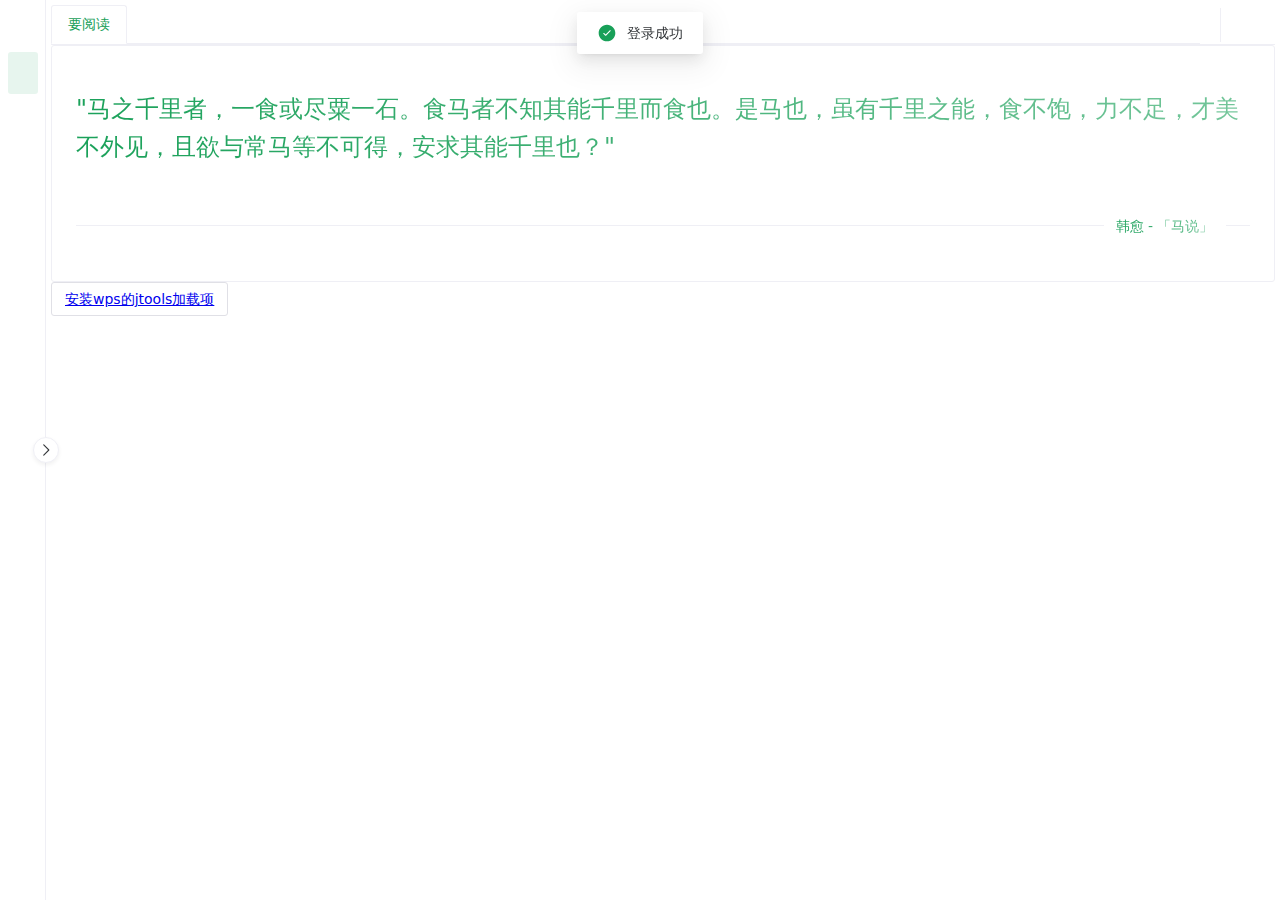
<file: index.html>
<!DOCTYPE html>
<html lang="cn">

<head>
  <meta charset="utf-8" />
  <meta http-equiv="X-UA-Compatible" content="IE=edge" />
  <meta name="viewport" content="width=device-width,initial-scale=1, maximum-scale=1" />

  <link rel="icon" type="image/svg+xml" href="./logo.svg" />

  <title>Jtools</title>
  <script type="module" crossorigin src="./assets/index-5554b66c.js"></script>
</head>

<body>
  <noscript>
    <strong>We're sorry but this app doesn't work properly without JavaScript
      enabled. Please enable it to continue.</strong>
  </noscript>
  <div id="app"></div>
  
  <!-- built files will be auto injected -->
</body>

</html>
</file>
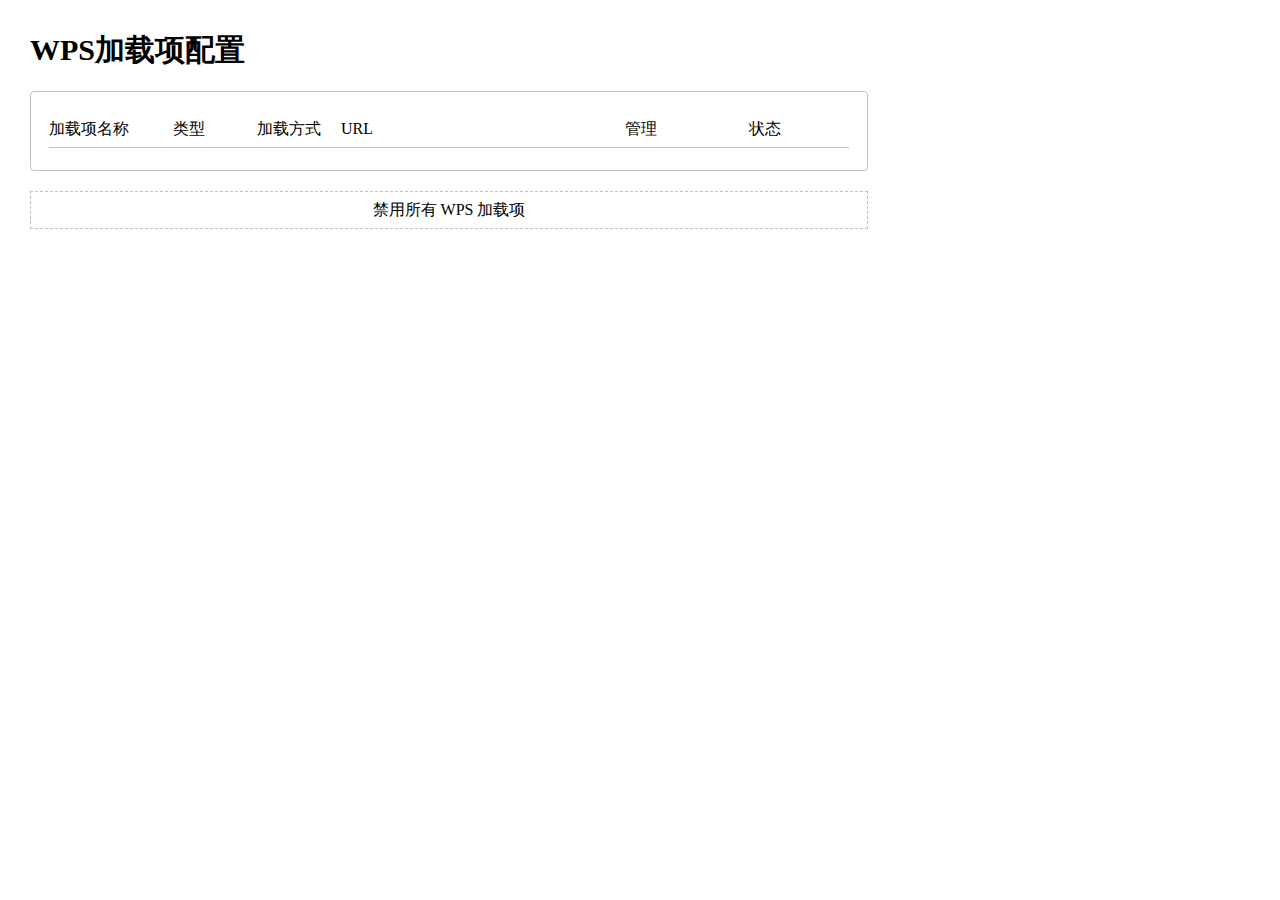
<file: publish.html>
<!DOCTYPE html>
<html>

<head>
    <meta charset="utf-8">
    <title>WPS加载项配置</title>
    <link rel="icon" type="image/png" sizes="32x32"
        href="[data-uri]">
    <style>
        body {
            margin: 30px;
        }

        .addonList {
            max-width: 80%;
            flex-direction: column;
            padding: 18px;
            border-radius: 4px;
            border: 1px solid silver;
        }

        .addonItem {
            font-size: 16px;
            line-height: 36px;
            margin-bottom: 4px;
        }

        .addonItem:hover {
            border-radius: 2px;
            border: 1px dashed silver;
        }

        .addonItemName1 {
            display: inline-block;
            width: 15%;
            text-align: left;
            vertical-align: middle;
            word-wrap: break-word;
        }

        .addonItemName2 {
            display: inline-block;
            width: 10%;
            vertical-align: middle;
            text-align: left;
            word-wrap: break-word;
        }

        .addonItemName3 {
            display: inline-block;
            width: 10%;
            vertical-align: middle;
            text-align: left;
            word-wrap: break-word;
        }

        .addonItemName4 {
            display: inline-block;
            width: 35%;
            text-align: left;
            vertical-align: middle;
            word-wrap: break-word;
        }

        .addonItemName5 {
            display: inline-block;
            width: 15%;
            text-align: left;
            vertical-align: middle;
            word-wrap: break-word;
        }

        .addonItemName6 {
            display: inline-block;
            width: 10%;
            text-align: left;
            vertical-align: middle;
            word-wrap: break-word;
        }

        .addonItemButton {
            padding: 4px 8px;
            background-color: #417ff9;
            display: inline-block;
            cursor: pointer;
            box-sizing: border-box;
            border-radius: 4px;
            text-align: center;
            color: #fff;
        }

        .addonItemButton:hover {
            background-color: #5696ff;
        }

        .addonItemTitle {
            padding: 0px;
            border-bottom: 1px solid silver;
        }

        .addonItemTitle:hover {
            border-radius: 0px;
            border: 0px;
        }

        .ClearAll {
            max-width: 80%;
            margin-top: 20px;
            font-size: 16px;
            line-height: 36px;
            text-align: center;
            cursor: pointer;
            border: 1px dashed silver;
            padding: 0px 18px;
        }

        .ClearAll:hover {
            border-radius: 2px;
            background-color: silver;
        }

        .divTitle {
            font-size: 30px;
            font-weight: bolder;
            margin-bottom: 20px;
        }
    </style>
    <script>
        function getHttpObj() {
            var httpobj = null;
            if (IEVersion() < 10) {
                try {
                    httpobj = new XDomainRequest();
                } catch (e1) {
                    httpobj = new createXHR();
                }
            } else {
                httpobj = new createXHR();
            }
            return httpobj;
        }
        //兼容IE低版本的创建xmlhttprequest对象的方法
        function createXHR() {
            if (typeof XMLHttpRequest != 'undefined') { //兼容高版本浏览器
                return new XMLHttpRequest();
            } else if (typeof ActiveXObject != 'undefined') { //IE6 采用 ActiveXObject， 兼容IE6
                var versions = [ //由于MSXML库有3个版本，因此都要考虑
                    'MSXML2.XMLHttp.6.0',
                    'MSXML2.XMLHttp.3.0',
                    'MSXML2.XMLHttp'
                ];

                for (var i = 0; i < versions.length; i++) {
                    try {
                        return new ActiveXObject(versions[i]);
                    } catch (e) {
                        //跳过
                    }
                }
            } else {
                throw new Error('您的浏览器不支持XHR对象');
            }
        }

        var fromCharCode = String.fromCharCode;
        // encoder stuff
        var cb_utob = function (c) {
            if (c.length < 2) {
                var cc = c.charCodeAt(0);
                return cc < 0x80 ? c :
                    cc < 0x800 ? (fromCharCode(0xc0 | (cc >>> 6)) +
                        fromCharCode(0x80 | (cc & 0x3f))) :
                        (fromCharCode(0xe0 | ((cc >>> 12) & 0x0f)) +
                            fromCharCode(0x80 | ((cc >>> 6) & 0x3f)) +
                            fromCharCode(0x80 | (cc & 0x3f)));
            } else {
                var cc = 0x10000 +
                    (c.charCodeAt(0) - 0xD800) * 0x400 +
                    (c.charCodeAt(1) - 0xDC00);
                return (fromCharCode(0xf0 | ((cc >>> 18) & 0x07)) +
                    fromCharCode(0x80 | ((cc >>> 12) & 0x3f)) +
                    fromCharCode(0x80 | ((cc >>> 6) & 0x3f)) +
                    fromCharCode(0x80 | (cc & 0x3f)));
            }
        };
        var re_utob = /[\uD800-\uDBFF][\uDC00-\uDFFFF]|[^\x00-\x7F]/g;
        var utob = function (u) {
            return u.replace(re_utob, cb_utob);
        };
        var _encode = function (u) {
            var isUint8Array = Object.prototype.toString.call(u) === '[object Uint8Array]';
            if (isUint8Array)
                return u.toString('base64')
            else
                return btoa(utob(String(u)));
        }

        if (typeof btoa !== 'function') btoa = func_btoa;

        function func_btoa(input) {
            var str = String(input);
            var chars = 'ABCDEFGHIJKLMNOPQRSTUVWXYZabcdefghijklmnopqrstuvwxyz0123456789+/=';
            for (
                // initialize result and counter
                var block, charCode, idx = 0, map = chars, output = '';
                // if the next str index does not exist:
                //   change the mapping table to "="
                //   check if d has no fractional digits
                str.charAt(idx | 0) || (map = '=', idx % 1);
                // "8 - idx % 1 * 8" generates the sequence 2, 4, 6, 8
                output += map.charAt(63 & block >> 8 - idx % 1 * 8)
            ) {
                charCode = str.charCodeAt(idx += 3 / 4);
                if (charCode > 0xFF) {
                    throw new InvalidCharacterError("'btoa' failed: The string to be encoded contains characters outside of the Latin1 range.");
                }
                block = block << 8 | charCode;
            }
            return output;
        }

        function encode(u, urisafe) {
            return !urisafe ?
                _encode(u) :
                _encode(String(u)).replace(/[+\/]/g, function (m0) {
                    return m0 == '+' ? '-' : '_';
                }).replace(/=/g, '');
        }

        function IEVersion() {
            var userAgent = navigator.userAgent; //取得浏览器的userAgent字符串  
            var isIE = userAgent.indexOf("compatible") > -1 && userAgent.indexOf("MSIE") > -1; //判断是否IE<11浏览器  
            var isEdge = userAgent.indexOf("Edge") > -1 && !isIE; //判断是否IE的Edge浏览器  
            var isIE11 = userAgent.indexOf('Trident') > -1 && userAgent.indexOf("rv:11.0") > -1;
            if (isIE) {
                var reIE = new RegExp("MSIE (\\d+\\.\\d+);");
                reIE.test(userAgent);
                var fIEVersion = parseFloat(RegExp["$1"]);
                if (fIEVersion == 7) {
                    return 7;
                } else if (fIEVersion == 8) {
                    return 8;
                } else if (fIEVersion == 9) {
                    return 9;
                } else if (fIEVersion == 10) {
                    return 10;
                } else {
                    return 6; //IE版本<=7
                }
            } else if (isEdge) {
                return 20; //edge
            } else if (isIE11) {
                return 11; //IE11  
            } else {
                return 30; //不是ie浏览器
            }
        }

        /**
         * 生成guid的接口
         * @returns guid
         */
        function guid() {
            return 'xxxxxxxx-xxxx-4xxx-yxxx-xxxxxxxxxxxx'.replace(/[xy]/g, function (c) {
                var r = Math.random() * 16 | 0, v = c == 'x' ? r : (r & 0x3 | 0x8);
                return v.toString(16);
            });
        }

        /**
         * 自定义协议启动服务端
         * 默认不带参数serverId，linux未升级之前不要使用多用户
         */
        function InitWpsCloudSvr() {
            if (serverId == undefined)
                window.location.href = "ksoWPSCloudSvr://start=RelayHttpServer"//是否启动wps弹框
            else
                window.location.href = "ksoWPSCloudSvr://start=RelayHttpServer" + "&serverId=" + serverId //是否启动wps弹框
        }

        var serverId = undefined;

        /**
         * 获取serverId的接口
         * @returns serverId
         */
        function getServerId() {
            if (window.localStorage) {
                if (localStorage.getItem("serverId")) {
                    //
                }
                else {
                    localStorage.setItem("serverId", guid());
                }
                return localStorage.getItem("serverId");
            }
            else {
                return guid();
            }
        }

        function startWps(req, t, callback) {
            function startWpsInnder(reqInner, tryCount, bPop) {
                if (tryCount < 1) {
                    if (callback)
                        callback({
                            status: 2,
                            message: "请允许浏览器打开WPS Office"
                        });
                    return;
                }
                var bRetry = true;
                var xmlReq = getHttpObj();
                //WPS客户端提供的接收参数的本地服务，HTTP服务端口为58890，HTTPS服务端口为58891
                //这俩配置，取一即可，不可同时启用
                xmlReq.open(reqInner.type, reqInner.url);
                xmlReq.onload = function (res) {
                    if (res.target.status != 200) {
                        var responseStr = IEVersion() < 10 ? xmlReq.responseText : res.target.response;
                        var errorMessage = JSON.parse(responseStr)
                        if (errorMessage.data == "Subserver not available." && tryCount == 4 && bPop) {
                            InitWpsCloudSvr();
                            setTimeout(function () {
                                if (bRetry) {
                                    bRetry = false;
                                    startWpsInnder(reqInner, --tryCount, false);
                                }
                            }, 3000);
                        }
                    }
                    if (callback)
                        callback({
                            status: 0,
                            res: res
                        });
                }
                xmlReq.ontimeout = xmlReq.onerror = function (res) {
                    xmlReq.bTimeout = true;
                    if (bPop) { //打开wps并传参
                        InitWpsCloudSvr()
                    }
                    setTimeout(function () {
                        if (bRetry) {
                            bRetry = false;
                            startWpsInnder(reqInner, --tryCount, false);
                        }
                    }, 1000);
                }
                if (IEVersion() < 10) {
                    xmlReq.onreadystatechange = function () {
                        if (xmlReq.readyState != 4)
                            return;
                        if (xmlReq.bTimeout) {
                            return;
                        }
                        if (xmlReq.status === 200)
                            xmlReq.onload();
                        else
                            xmlReq.onerror();
                    }
                }
                xmlReq.timeout = 3000;
                xmlReq.send(t)
            }
            startWpsInnder(req, 4, true);
            return;
        }

        function CheckPlugin(element) {
            var id = GetAddonId(element);
            var ele = document.getElementById(id + "_status");
            var xmlReq = getHttpObj();
            var offline = element.online === "false";
            var url = offline ? element.url : element.url + "ribbon.xml";
            xmlReq.open("POST", "http://localhost:58890/redirect/runParams");
            xmlReq.onload = function (res) {
                if ((offline && res.target.response.startsWith("7z"))
                    || !offline && res.target.response.startsWith("<customUI")) {
                    ele.style.color = "green";
                    ele.style.textAlign = "center";
                    ele.innerHTML = "正常";
                } else {
                    ele.style.color = "white";
                    ele.style.backgroundColor = "gray";
                    ele.style.textAlign = "center";
                    ele.innerHTML = "无效";
                    ele.title = offline ? ("不是有效的7z格式" + url) : ("不是有效的ribbon.xml，" + url);
                }
            }
            xmlReq.onerror = function (res) {
                xmlReq.bTimeout = true;
                ele.style.color = "white";
                ele.style.backgroundColor = "gray";
                ele.style.textAlign = "center";
                ele.innerHTML = "无效";
                ele.title = "网页路径不可访问，如果是跨域问题，不影响使用：" + url;
            }
            xmlReq.ontimeout = function (res) {
                xmlReq.bTimeout = true;
                ele.style.color = "white";
                ele.style.backgroundColor = "gray";
                ele.style.textAlign = "center";
                ele.innerHTML = "异常";
                ele.title = "访问超时，" + url;
            }
            if (IEVersion() < 10) {
                xmlReq.onreadystatechange = function () {
                    if (xmlReq.readyState != 4)
                        return;
                    if (xmlReq.bTimeout) {
                        return;
                    }
                    if (xmlReq.status === 200)
                        xmlReq.onload();
                    else
                        xmlReq.onerror();
                }
            }
            xmlReq.timeout = 5000;
            var data = {
                method: "get",
                url: url,
                data: ""
            }
            var sendData = FormatSendData(data)
            xmlReq.send(sendData);
        }

        function GetAddonId(element) {
            return element.name + "/" + element.addonType;
        }

        function UpdateElement(element, cmd) {
            if (typeof element.name === 'undefined')
                return
            var id = GetAddonId(element);
            var addonList = document.getElementById("addonList");
            //var param = JSON.stringify(element).replace(/"/g, "\'");
            var buttonLabel = cmd === 'enable' ? "安装" : "卸载";
            var des = "文字";
            if (element.addonType == "et")
                des = "电子表格";
            else if (element.addonType == "wpp")
                des = "演示";
            var loadType = "在线";
            if (element.online == "false")
                loadType = "离线";
            var old = document.getElementById(id);
            if (old !== null) {
                var oldOnline = old.wpsaddon.online === "false";
                var newOnline = element.online === "false";
                if (cmd === 'disable'
                    && (oldOnline !== newOnline
                        || old.wpsaddon.url !== element.url
                        || (oldOnline && old.wpsaddon.version !== element.version))) {
                    buttonLabel = "更新/卸载";
                    cmd = "choose";
                }
                old.wpsaddoncmd = cmd;
                document.getElementById(id + '_button').innerHTML = buttonLabel;
            } else {
                var ele = document.createElement("div");
                ele.className = "addonItem";
                ele.id = id;
                ele.wpsaddon = element;
                ele.wpsaddoncmd = cmd;
                ele.innerHTML =
                    '<div class="addonItemName1">' + element.name + '</div>\n' +
                    '<div class="addonItemName2">' + des + '</div>\n' +
                    '<div class="addonItemName3">' + loadType + '</div>\n' +
                    '<div class="addonItemName4">' + element.url + '</div>\n' +
                    '<div class="addonItemName5"><div class="addonItemButton" id="' + id + '_button' + '" onclick="WpsAddonHandle(\'' + id + '\')">' + buttonLabel + '</div></div>\n' +
                    '<div class="addonItemName6" id="' + id + '_status' + '">验证中...</div>\n';
                addonList.appendChild(ele);
                CheckPlugin(element);
            }
        }

        function WpsAddonHandle(id) {
            var ele = document.getElementById(id);
            var element = ele.wpsaddon;
            var cmd = ele.wpsaddoncmd;
            WpsAddonHandleEx(element, cmd)
        }

        function WpsAddonHandleEx(element, cmd) {
            if (cmd === "choose") {
                if (confirm("点击确定将更新 WPS 加载项，或点击取消完成卸载")) {
                    cmd = "enable";
                } else {
                    cmd = "disable";
                }
            }
            var data = FormartData(element, cmd);
            var req = { url: "http://localhost:58890/deployaddons/runParams", type: "POST" };
            startWps(req, data, function (res) {
                if (res.status == 0) {
                    if (cmd === "disableall") {
                        window.location.reload();
                    } else {
                        if (res.res.target.response == "OK"
                            || (res.res.target.response == "" && res.res.target.status == 200)) {
                            var newCmd = 'disable';
                            if (cmd === 'disable')
                                newCmd = 'enable';
                            UpdateElement(element, newCmd)
                            alert("配置成功！");
                        }
                        else {
                            alert("配置失败！");
                        }
                    }
                } else {
                    alert(res.message);
                }
            });
        }

        function FormartData(element, cmd) {
            var data = {
                "cmd": cmd, //"enable", 启用， "disable", 禁用, "disableall", 禁用所有
                "name": element.name,
                "url": element.url,
                "addonType": element.addonType,
                "online": element.online,
                "version": element.version
            }
            return FormatSendData(data);
        }

        function FormatSendData(data) {
            var strData = JSON.stringify(data);
            if (IEVersion() < 10)
                eval("strData = '" + JSON.stringify(strData) + "';");

            if (serverVersion >= "1.0.2" && serverId != undefined) {
                var base64Data = encode(strData);
                return JSON.stringify({
                    serverId: serverId,
                    data: base64Data
                })
            }
            else {
                return encode(strData);
            }
        }

        function LoadLocalAddons() {
            var baseData
            if (serverVersion >= "1.0.2" && serverId != undefined)
                baseData = JSON.stringify({ serverId: serverId });
            var req = { url: "http://127.0.0.1:58890/publishlist", type: "POST" };
            startWps(req, baseData, function (res) {
                if (res.status == 0) {
                    var addonList = document.getElementById("addonList");
                    var curList = JSON.parse(res.res.target.response);
                    curList.forEach(function (element) {
                        if (element.enable === "false")
                            return;
                        UpdateElement(element, 'disable')
                    });
                } else {
                    alert(res.message);
                }
            });
        }

        function LoadPublishAddons() {
            var addonList = document.getElementById("addonList");
            var curList = [{"name":"jtools","addonType":"et","online":"true","multiUser":"false","url":"https://jtools.v2mk.top/"}];
            curList.forEach(function (element) {
                var param = JSON.stringify(element).replace("\"", "\'");
                UpdateElement(element, 'enable')
            });
        }

        var serverVersion = "wait";
        function InitSdk() {
            var req = { url: "http://127.0.0.1:58890/version", type: "POST" };
            startWps(
                req,
                JSON.stringify({ serverId: serverId }),
                function (res) {
                    if (res.status !== 0) {
                        return;
                    }
                    if (serverVersion == "wait") {
                        serverVersion = res.res.target.response;
                        LoadPublishAddons();
                        LoadLocalAddons();
                    }
                },
            );
        }

        function LoadAddons() {
            var addonList = document.getElementById("addonList");
            addonList.style.maxWidth = 800 * window.devicePixelRatio + "px";
            var ClearAll = document.getElementById("ClearAll");
            ClearAll.style.maxWidth = 800 * window.devicePixelRatio + "px";
            InitSdk();
        }

        function ClearAll() {
            if (confirm('确定要禁用所有WPS加载项吗？')) {
                var element = {};
                WpsAddonHandleEx(element, 'disableall');
            }
        }
    </script>
</head>

<body onload="LoadAddons()">
    <div class="divTitle">WPS加载项配置</div>
    <div class="addonList" id="addonList">
        <div class="addonItem addonItemTitle">
            <div class="addonItemName1">加载项名称</div>
            <div class="addonItemName2">类型</div>
            <div class="addonItemName3">加载方式</div>
            <div class="addonItemName4">URL</div>
            <div class="addonItemName5">管理</div>
            <div class="addonItemName6">状态</div>
        </div>
    </div>
    <div class="ClearAll" onclick="ClearAll()" id="ClearAll">禁用所有 WPS 加载项</div>
</body>

</html>
</file>
